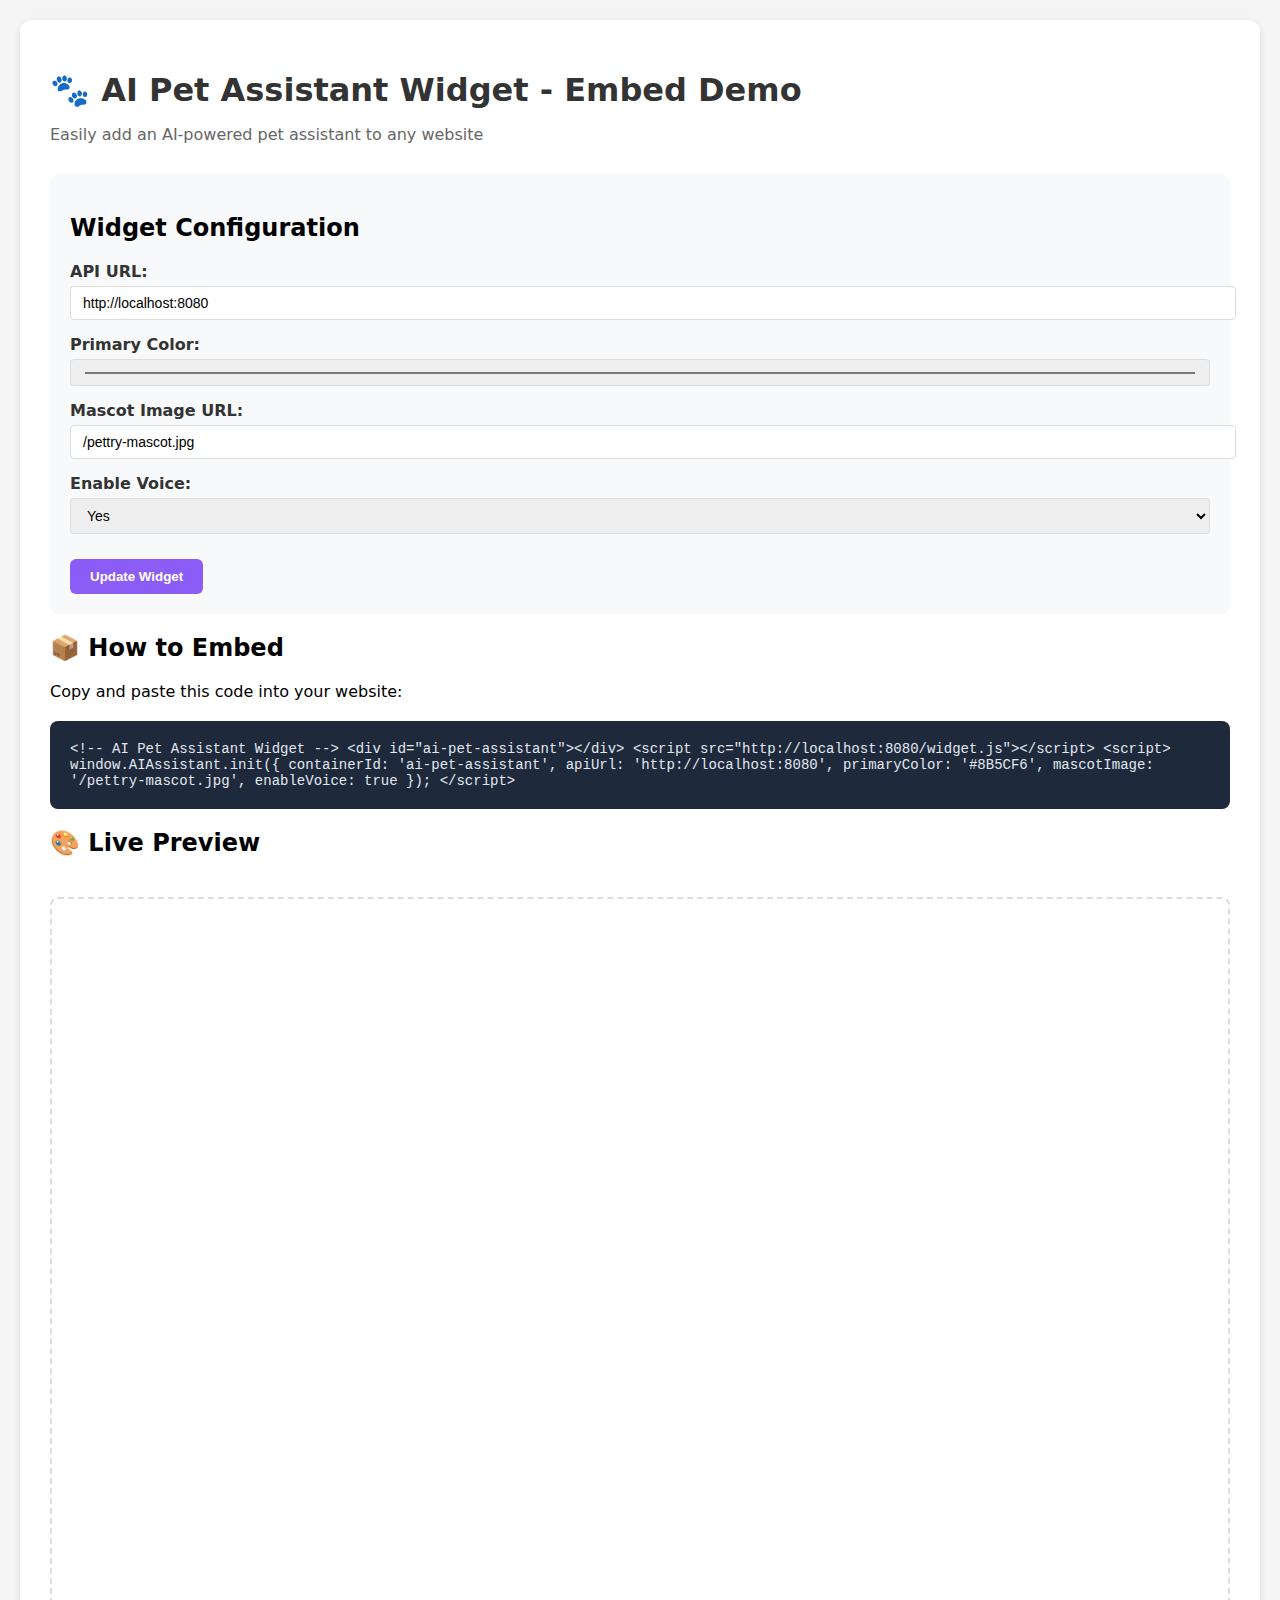
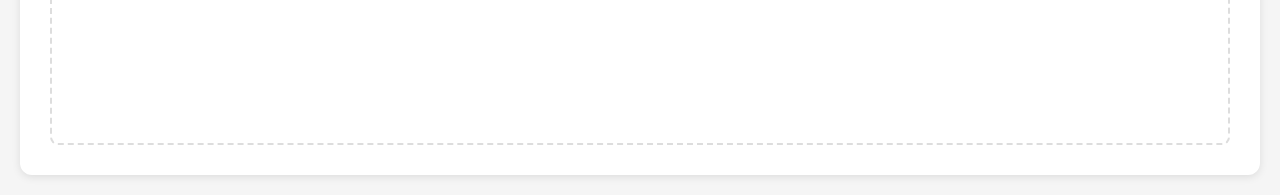
<file: public/embed-demo.html>
<!DOCTYPE html>
<html lang="en">
<head>
  <meta charset="UTF-8">
  <meta name="viewport" content="width=device-width, initial-scale=1.0">
  <title>AI Pet Assistant - Embed Demo</title>
  <style>
    body {
      font-family: system-ui, -apple-system, sans-serif;
      margin: 0;
      padding: 20px;
      background: #f5f5f5;
    }
    .demo-container {
      max-width: 1200px;
      margin: 0 auto;
      background: white;
      padding: 30px;
      border-radius: 12px;
      box-shadow: 0 2px 8px rgba(0,0,0,0.1);
    }
    h1 {
      color: #333;
      margin-bottom: 10px;
    }
    .subtitle {
      color: #666;
      margin-bottom: 30px;
    }
    .code-block {
      background: #1e293b;
      color: #e2e8f0;
      padding: 20px;
      border-radius: 8px;
      overflow-x: auto;
      margin: 20px 0;
      font-family: 'Courier New', monospace;
      font-size: 14px;
    }
    .widget-container {
      margin-top: 40px;
      border: 2px dashed #ddd;
      padding: 20px;
      border-radius: 8px;
    }
    .config-panel {
      background: #f8f9fa;
      padding: 20px;
      border-radius: 8px;
      margin-bottom: 20px;
    }
    .config-item {
      margin-bottom: 15px;
    }
    label {
      display: block;
      font-weight: 600;
      margin-bottom: 5px;
      color: #333;
    }
    input, select {
      width: 100%;
      padding: 8px 12px;
      border: 1px solid #ddd;
      border-radius: 4px;
      font-size: 14px;
    }
    button {
      background: #8B5CF6;
      color: white;
      border: none;
      padding: 10px 20px;
      border-radius: 6px;
      cursor: pointer;
      font-weight: 600;
      margin-top: 10px;
    }
    button:hover {
      background: #7C3AED;
    }
  </style>
</head>
<body>
  <div class="demo-container">
    <h1>🐾 AI Pet Assistant Widget - Embed Demo</h1>
    <p class="subtitle">Easily add an AI-powered pet assistant to any website</p>

    <div class="config-panel">
      <h2>Widget Configuration</h2>
      <div class="config-item">
        <label for="apiUrl">API URL:</label>
        <input type="text" id="apiUrl" value="http://localhost:8080" placeholder="Your backend API URL">
      </div>
      <div class="config-item">
        <label for="primaryColor">Primary Color:</label>
        <input type="color" id="primaryColor" value="#8B5CF6">
      </div>
      <div class="config-item">
        <label for="mascotImage">Mascot Image URL:</label>
        <input type="text" id="mascotImage" value="/pettry-mascot.jpg" placeholder="URL to mascot image">
      </div>
      <div class="config-item">
        <label for="enableVoice">Enable Voice:</label>
        <select id="enableVoice">
          <option value="true">Yes</option>
          <option value="false">No</option>
        </select>
      </div>
      <button onclick="updateWidget()">Update Widget</button>
    </div>

    <h2>📦 How to Embed</h2>
    <p>Copy and paste this code into your website:</p>
    
    <div class="code-block" id="embedCode">
&lt;!-- AI Pet Assistant Widget --&gt;
&lt;div id="ai-pet-assistant"&gt;&lt;/div&gt;
&lt;script src="http://localhost:8080/widget.js"&gt;&lt;/script&gt;
&lt;script&gt;
  window.AIAssistant.init({
    containerId: 'ai-pet-assistant',
    apiUrl: 'http://localhost:8080',
    primaryColor: '#8B5CF6',
    mascotImage: '/pettry-mascot.jpg',
    enableVoice: true
  });
&lt;/script&gt;
    </div>

    <h2>🎨 Live Preview</h2>
    <div class="widget-container">
      <iframe 
        id="widgetFrame"
        src="/" 
        style="width: 100%; height: 800px; border: none; border-radius: 8px;"
      ></iframe>
    </div>
  </div>

  <script>
    function updateWidget() {
      const apiUrl = document.getElementById('apiUrl').value;
      const primaryColor = document.getElementById('primaryColor').value;
      const mascotImage = document.getElementById('mascotImage').value;
      const enableVoice = document.getElementById('enableVoice').value;

      // Update embed code
      const embedCode = `&lt;!-- AI Pet Assistant Widget --&gt;
&lt;div id="ai-pet-assistant"&gt;&lt;/div&gt;
&lt;script src="${apiUrl}/widget.js"&gt;&lt;/script&gt;
&lt;script&gt;
  window.AIAssistant.init({
    containerId: 'ai-pet-assistant',
    apiUrl: '${apiUrl}',
    primaryColor: '${primaryColor}',
    mascotImage: '${mascotImage}',
    enableVoice: ${enableVoice}
  });
&lt;/script&gt;`;

      document.getElementById('embedCode').innerHTML = embedCode;

      // Update iframe with config
      const iframe = document.getElementById('widgetFrame');
      iframe.src = `/?config=${encodeURIComponent(JSON.stringify({
        apiUrl,
        primaryColor,
        mascotImage,
        enableVoice: enableVoice === 'true'
      }))}`;
    }
  </script>
</body>
</html>
</file>
